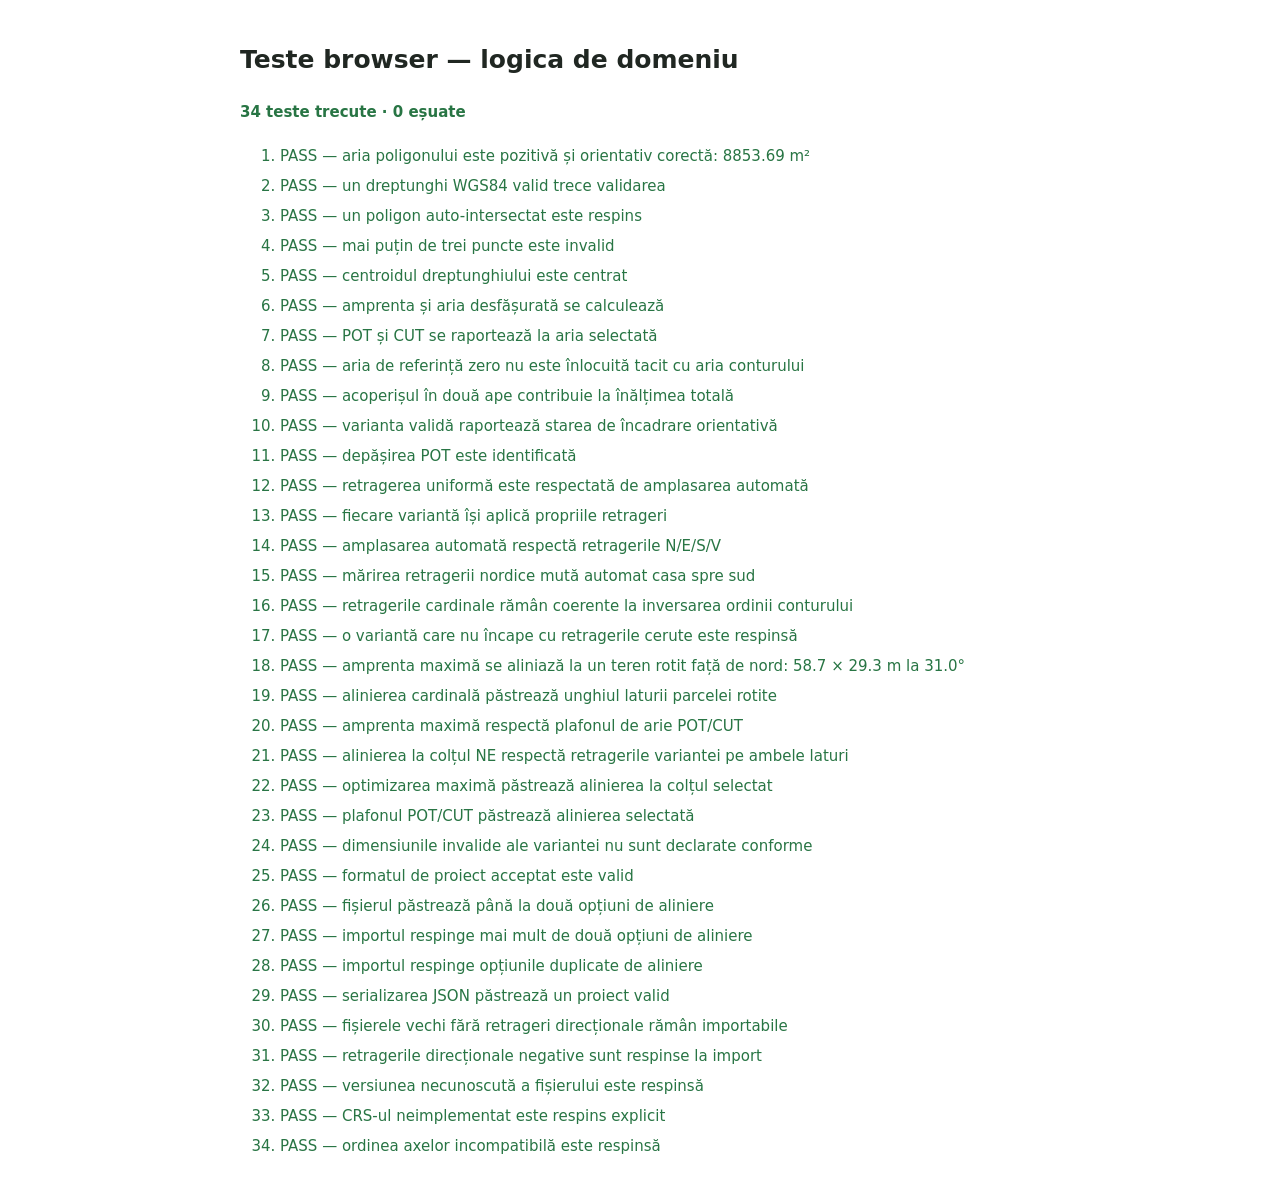
<file: tests/domain.test.html>
<!doctype html>
<html lang="ro">
  <head>
    <meta charset="UTF-8">
    <meta name="viewport" content="width=device-width, initial-scale=1">
    <title>Teste de domeniu — Volumetrie</title>
    <style>
      body { max-width: 800px; margin: 40px auto; padding: 0 20px; color: #202722; font: 15px/1.6 system-ui, sans-serif; }
      h1 { font-size: 25px; }
      .pass { color: #287544; }
      .fail { color: #a1372d; }
      #summary { font-weight: 700; margin: 20px 0; }
      li { margin: 6px 0; }
    </style>
    <script defer src="../src/domain.js"></script>
    <script defer src="./domain.test.js"></script>
  </head>
  <body>
    <h1>Teste browser — logica de domeniu</h1>
    <p id="summary">Se rulează testele…</p>
    <ol id="results"></ol>
  </body>
</html>
</file>
